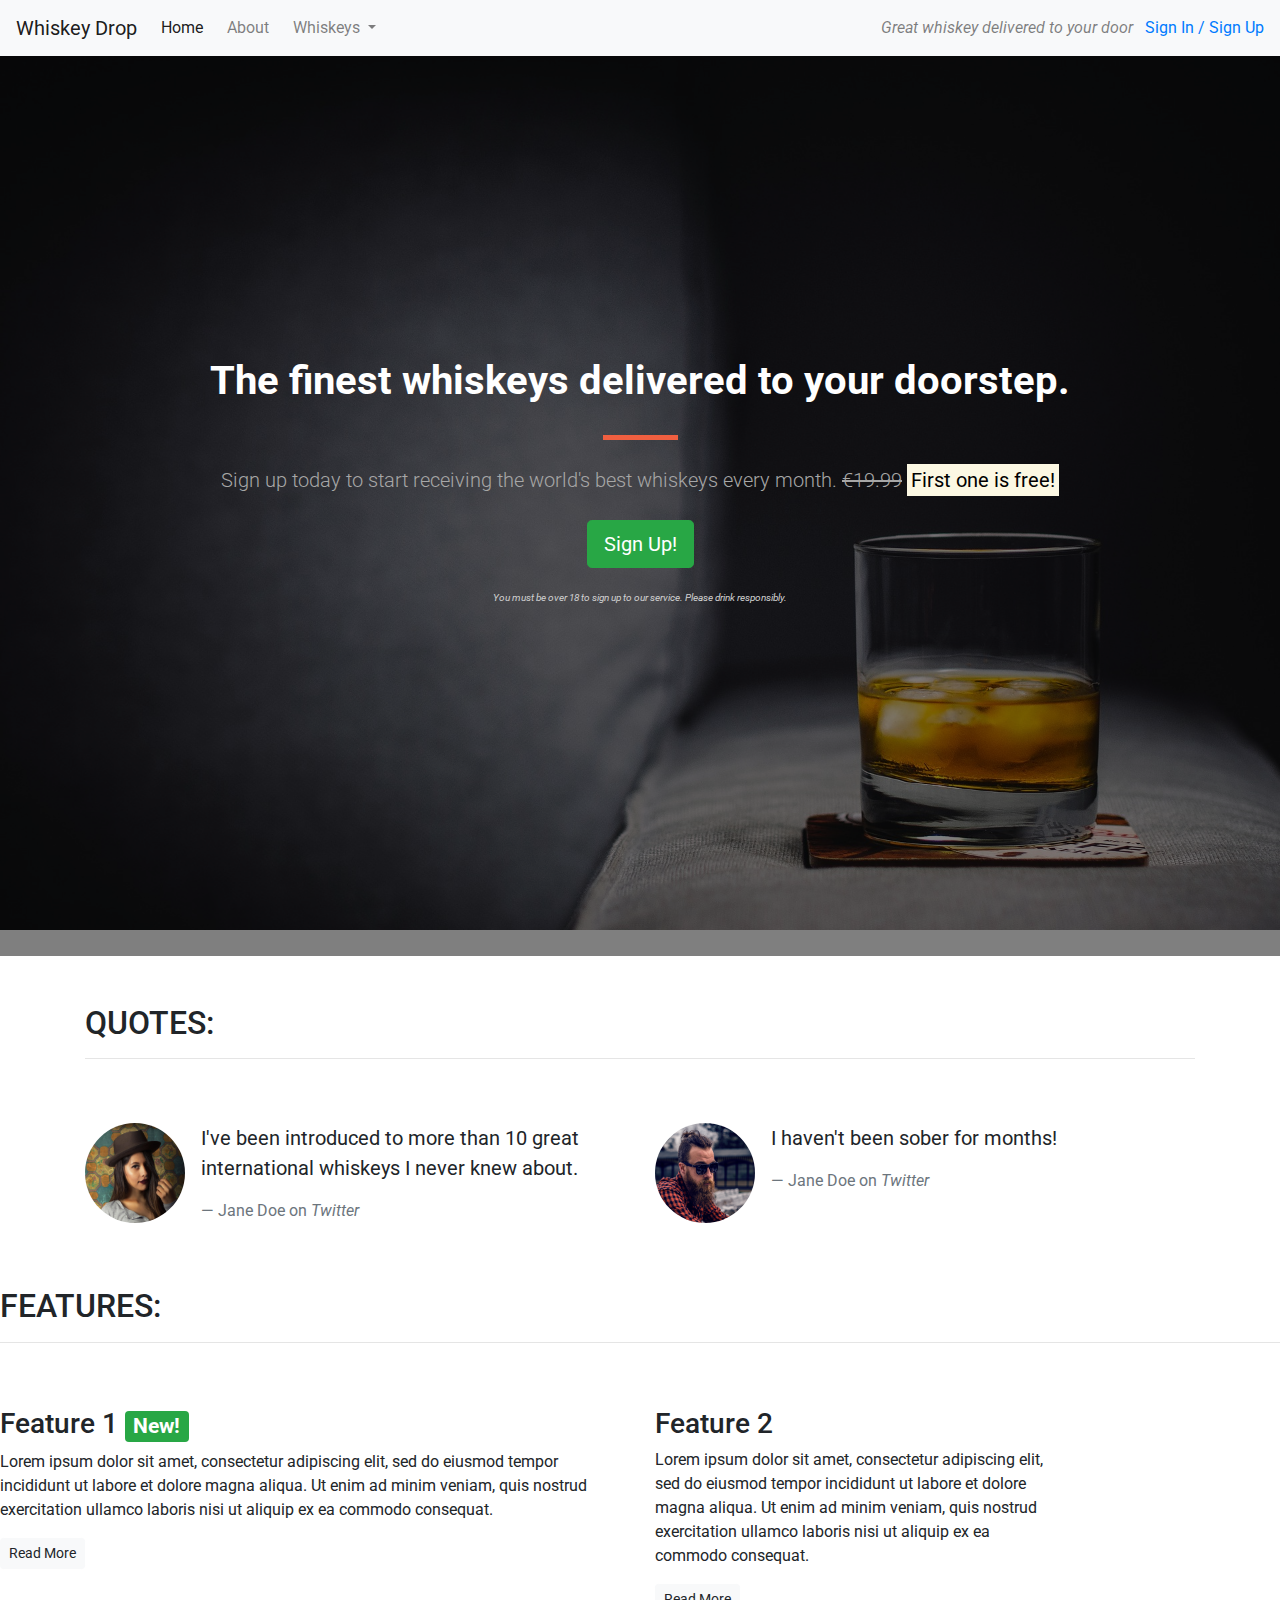
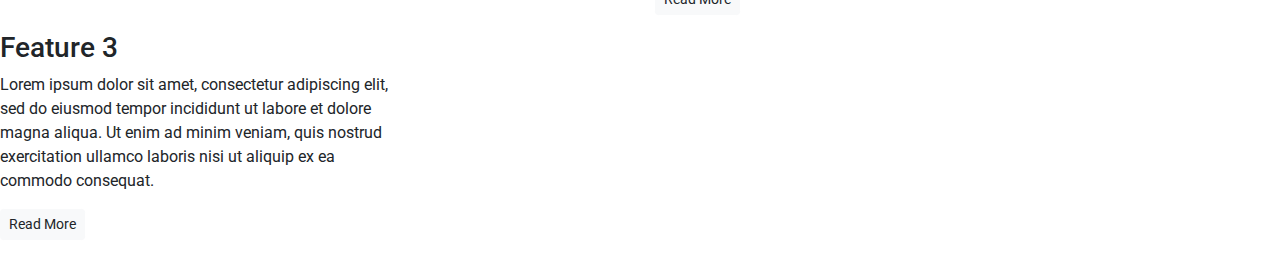
<file: bootstrap&yourstyle/index.html>
<!DOCTYPE html>
<html lang="en-us">

<head>
    <meta charset="utf-8">
    <meta name="viewport" content="width=device-width, initial-scale=1.0">
    <title>Whiskey Drop | Taste a new whiskey every month</title>
    <link rel="stylesheet" href="https://maxcdn.bootstrapcdn.com/bootstrap/4.1.3/css/bootstrap.min.css">
    <link rel="stylesheet" href="https://use.fontawesome.com/releases/v5.6.1/css/all.css" integrity="sha384-gfdkjb5BdAXd+lj+gudLWI+BXq4IuLW5IT+brZEZsLFm++aCMlF1V92rMkPaX4PP" crossorigin="anonymous">
    <link href="https://fonts.googleapis.com/css?family=Roboto:400,700" rel="stylesheet">
    <link rel="stylesheet" href="style.css" type="text/css" />
</head>

<body>
    <!--Nav-->
    <nav class="navbar navbar-light navbar-expand-sm bg-light">
        <a href="/" class="navbar-brand">
                    Whiskey Drop</a>

        <button class="navbar-toggler ml-auto" type="button" data-toggle="collapse" data-target="#navbarNavDropdown" aria-controls="navbarNavDropdown" aria-expanded="false" aria-label="Toggle navigation">
        <span class="navbar-toggler-icon"></span></button>

        <div class="collapse navbar-collapse" id="navbarNavDropdown">
            <ul class="navbar-nav mr-auto">
                <li class="active nav-item mr-2"><a class="nav-link" href="/">Home</a></li>
                <li class="nav-item mr-2"><a class="nav-link" href="">About</a></li>
                <li class="nav-item dropdown">
                    <a class="nav-link dropdown-toggle" href="#" id="navbarDropdownMenuLink" role="button" data-toggle="dropdown" aria-haspopup="true" aria-expanded="false">
          Whiskeys
        </a>
                    <div class="dropdown-menu" aria-labelledby="navbarDropdownMenuLink">
                        <a class="dropdown-item" href="#">Irish</a>
                        <a class="dropdown-item" href="#">Scotch</a>
                        <a class="dropdown-item" href="#">Japanese</a>
                        <a class="dropdown-item" href="#">American</a>
                    </div>
                </li>

                <li class="nav-item mr-2 d-block d-sm-none"><a class="nav-link" href="">Sign In / Sign Up</a></li>
            </ul>
        </div>
        <div class="d-none d-md-block">
            <p class="navbar-text my-auto mr-2"><i>Great whiskey delivered to your door</i></p>
            <a href="/login">Sign In / Sign Up</a>
        </div>
        <!--</div>-->
    </nav>
    <!--<div class="container alert-container">-->
    <!--    <div class="row d-none d-sm-block">-->
    <!--        <div class="col-12">-->
    <!--            <div class="alert alert-warning">-->
    <!--                <strong>Sale Now On!</strong> We've got a sale on. Get a 12 month subscription for the price of 6! <a href="">See here for more details</a>-->
    <!--            </div>-->
    <!--        </div>-->
    <!--    </div>-->
    <!--</div>-->
    <div class="container-fluid callout-container">
        <!-- Callout -->
        <div class="opaque-overlay">&nbsp;</div>
        <div class="row">
            <div class="col-12">
                <section class="callout jumbotron text-center">
                    <h1 class="jumbotron-header">The finest whiskeys delivered to your doorstep.</h1>
                    <hr class="block-divider block-divider--orange">
                    <p class="lead">Sign up today to start receiving the world's best whiskeys every month.
                        <s class="d-none d-sm-inline">€19.99</s>
                        <span class="d-inline d-sm-none"><br></span>
                        <strong><mark>First one is free!</mark></strong></p>
                    <p><button class="btn btn-lg btn-success" data-toggle="modal" data-target="#signUpModal">Sign Up!</button></p>
                    <p class="text-muted"><small>You must be over 18 to sign up to our service. Please drink responsibly.</small></p>
                </section>
            </div>
        </div>
    </div>
    <!-- /.callout -->

    <!-- Quotes -->
    <div class="container quotes-container">
        <section class="quotes">
            <div class="row">
                <div class="col-12 my-5">
                    <h2 class="text-uppercase">Quotes:</h2>
                    <hr />
                </div>
            </div>
            <div class="row">
                <div class="col-12 col-md-6">
                    <div class="media">
                        <div class="d-none d-sm-block">
                            <img src="girl-image.png" class="rounded-circle mr-3" height=100 width=100>
                        </div>
                        <div class="media-body">
                            <blockquote class="blockquote">
                                <p>I've been introduced to more than 10 great international whiskeys I never knew about.</p>
                                <footer class="blockquote-footer">Jane Doe on <cite title="Twitter">Twitter</cite></footer>
                            </blockquote>
                        </div>
                    </div>
                </div>
                <div class="col-12 col-md-6">
                    <div class="media">
                        <div class="d-none d-sm-block">
                            <img src="guy-image.png" class="rounded-circle mr-3" height=100 width=100>
                        </div>
                        <div class="media-body">
                            <blockquote class="blockquote">
                                <p>I haven't been sober for months!</p>
                                <footer class="blockquote-footer">Jane Doe on <cite title="Twitter">Twitter</cite></footer>
                            </blockquote>
                        </div>
                    </div>
                </div>
            </div>
        </section>
    </div>
    <!-- /.quotes -->

    <!-- Features -->
    <div class="features-container">
        <section class="features">
            <div class="row">
                <div class="col-12 my-5">
                    <h2 class="text-uppercase">Features:</h2>
                    <hr />
                </div>
            </div>
            <div class="row">
                <div class="col-12 col-md-6 colw-4">
                    <div class="feature">
                        <h3><i class="fas fa-gift d-none d-sm-inline"></i> Feature 1 <span class="badge badge-success">New!</span></h3>
                        <p>Lorem ipsum dolor sit amet, consectetur adipiscing elit, sed do eiusmod tempor incididunt ut labore et dolore magna aliqua. Ut enim ad minim veniam, quis nostrud exercitation ullamco laboris nisi ut aliquip ex ea commodo consequat.</p>
                        <p><a class="btn btn-sm btn-light" href="">Read More</a></p>
                    </div>
                </div>
                <div class="col-12 col-md-6 col-lg-4">
                    <div class="feature">
                        <h3><i class="fas fa-credit-card d-none d-sm-inline"></i> Feature 2</h3>
                        <p>Lorem ipsum dolor sit amet, consectetur adipiscing elit, sed do eiusmod tempor incididunt ut labore et dolore magna aliqua. Ut enim ad minim veniam, quis nostrud exercitation ullamco laboris nisi ut aliquip ex ea commodo consequat.</p>
                        <p><a class="btn btn-sm btn-light" href="">Read More</a></p>
                    </div>
                </div>
                <div class="col-12 d-md-none d-lg-block col-lg-4">
                    <div class="feature">
                        <h3><i class="fas fa-times-circle d-none d-sm-inline"></i> Feature 3</h3>
                        <p>Lorem ipsum dolor sit amet, consectetur adipiscing elit, sed do eiusmod tempor incididunt ut labore et dolore magna aliqua. Ut enim ad minim veniam, quis nostrud exercitation ullamco laboris nisi ut aliquip ex ea commodo consequat.</p>
                        <p><a class="btn btn-sm btn-light" href="">Read More</a></p>
                    </div>
                </div>
            </div>
        </section>
    </div>
    <!-- /.features -->

    <div class="modal" tabindex="-1" role="dialog" id="signUpModal">
        <div class="modal-dialog" role="document">
            <div class="modal-content">
                <div class="modal-header">
                    <h5 class="modal-title">Sign Up To Whiskey Drop!</h5>
                    <button type="button" class="close" data-dismiss="modal" aria-label="Close">
          <span aria-hidden="true">&times;</span>
        </button>
                </div>
                <div class="modal-body">
                    <form>
                        <div class="form-group">
                            <label for="exampleInputEmail1">Email address</label>
                            <input type="email" class="form-control" id="exampleInputEmail1" aria-describedby="emailHelp" placeholder="Enter email">
                            <small id="emailHelp" class="form-text text-muted">We'll never share your email with anyone else.</small>
                        </div>
                        <div class="form-group">
                            <label for="password">Password</label>
                            <input type="password" class="form-control" id="password" placeholder="Password">
                        </div>
                        <div class="form-group">
                            <label for="repeatPassword">Repeat Password</label>
                            <input type="password" class="form-control" id="repeatPassword" placeholder="Repeat Password">
                        </div>
                        <button type="submit" class="btn btn-success">Submit</button>
                    </form>
                </div>
            </div>
        </div>
    </div>

    <script src="https://code.jquery.com/jquery-3.3.1.slim.min.js" integrity="sha384-q8i/X+965DzO0rT7abK41JStQIAqVgRVzpbzo5smXKp4YfRvH+8abtTE1Pi6jizo" crossorigin="anonymous"></script>
    <script src="https://cdnjs.cloudflare.com/ajax/libs/popper.js/1.14.3/umd/popper.min.js" integrity="sha384-ZMP7rVo3mIykV+2+9J3UJ46jBk0WLaUAdn689aCwoqbBJiSnjAK/l8WvCWPIPm49" crossorigin="anonymous"></script>
    <script src="https://stackpath.bootstrapcdn.com/bootstrap/4.1.3/js/bootstrap.min.js" integrity="sha384-ChfqqxuZUCnJSK3+MXmPNIyE6ZbWh2IMqE241rYiqJxyMiZ6OW/JmZQ5stwEULTy" crossorigin="anonymous"></script>
</body>

</html>
</file>
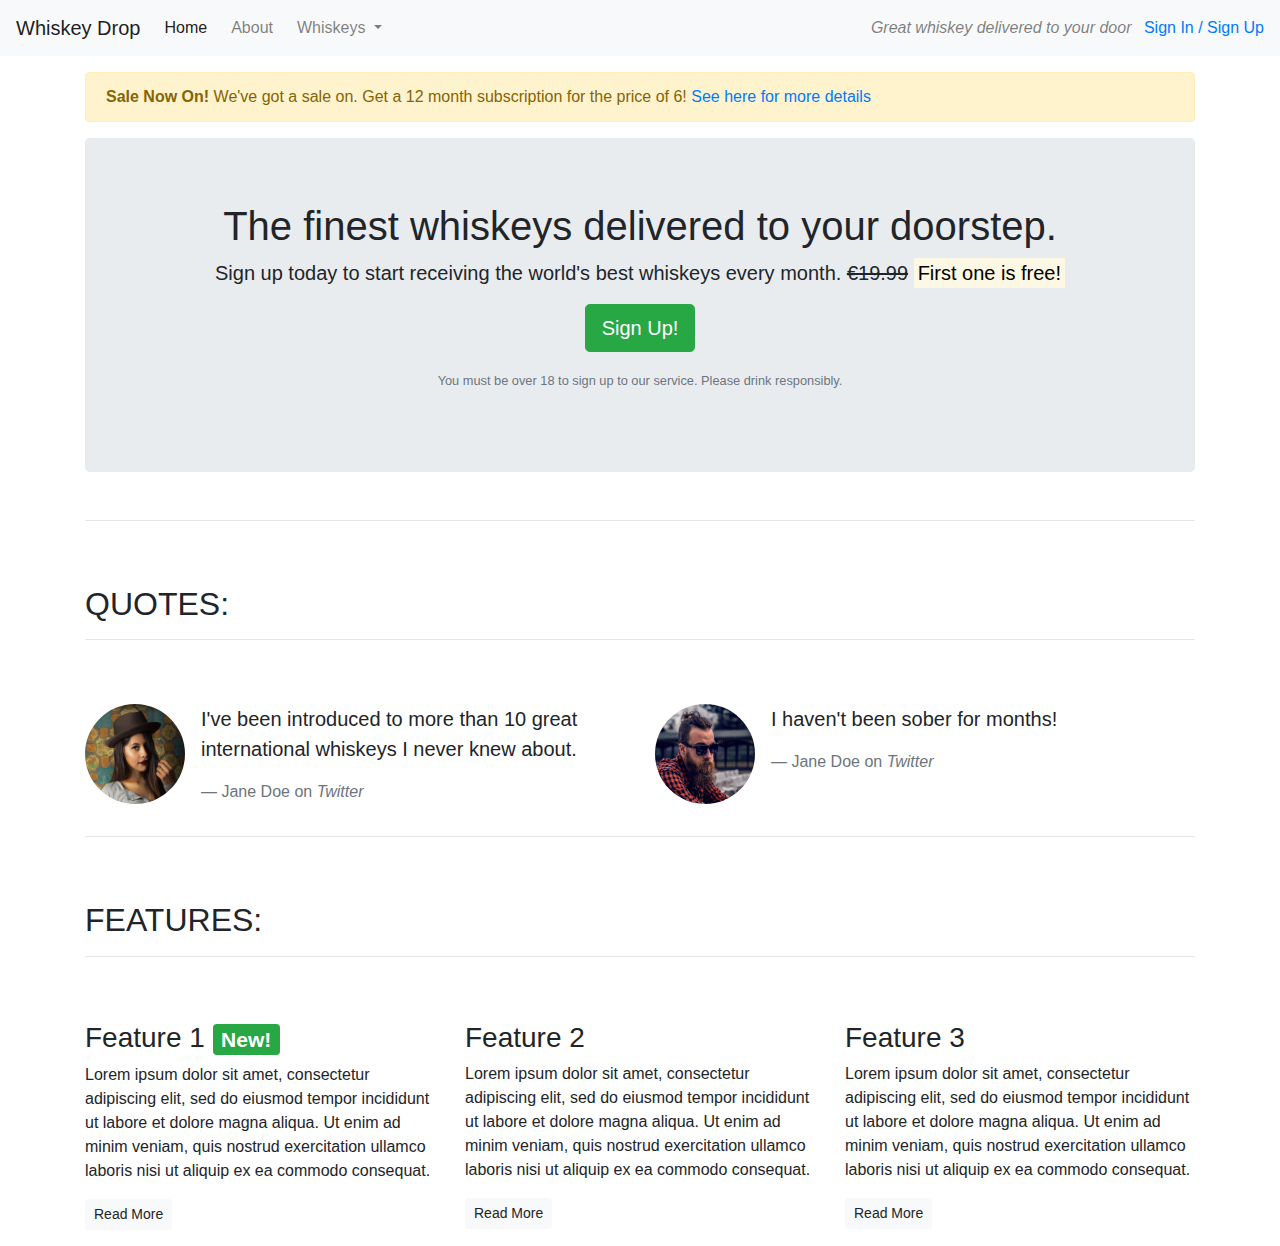
<file: components/index.html>
<!DOCTYPE html>
<html lang="en-us">

<head>
    <meta charset="utf-8">
    <meta name="viewport" content="width=device-width, initial-scale=1.0">
    <title>Whiskey Drop | Taste a new whiskey every month</title>
    <link rel="stylesheet" href="https://maxcdn.bootstrapcdn.com/bootstrap/4.1.3/css/bootstrap.min.css">
    <link rel="stylesheet" href="https://use.fontawesome.com/releases/v5.6.1/css/all.css" integrity="sha384-gfdkjb5BdAXd+lj+gudLWI+BXq4IuLW5IT+brZEZsLFm++aCMlF1V92rMkPaX4PP" crossorigin="anonymous">
</head>

<body>
    <!--Nav-->
    <nav class="navbar navbar-light navbar-expand-sm bg-light">
        <a href="/" class="navbar-brand">
                    Whiskey Drop</a>

        <button class="navbar-toggler ml-auto" type="button" data-toggle="collapse" data-target="#navbarNavDropdown" aria-controls="navbarNavDropdown" aria-expanded="false" aria-label="Toggle navigation">
        <span class="navbar-toggler-icon"></span></button>

        <div class="collapse navbar-collapse" id="navbarNavDropdown">
            <ul class="navbar-nav mr-auto">
                <li class="active nav-item mr-2"><a class="nav-link" href="/">Home</a></li>
                <li class="nav-item mr-2"><a class="nav-link" href="">About</a></li>
                <li class="nav-item dropdown">
                    <a class="nav-link dropdown-toggle" href="#" id="navbarDropdownMenuLink" role="button" data-toggle="dropdown" aria-haspopup="true" aria-expanded="false">
          Whiskeys
        </a>
                    <div class="dropdown-menu" aria-labelledby="navbarDropdownMenuLink">
                        <a class="dropdown-item" href="#">Irish</a>
                        <a class="dropdown-item" href="#">Scotch</a>
                        <a class="dropdown-item" href="#">Japanese</a>
                        <a class="dropdown-item" href="#">American</a>
                    </div>
                </li>

                <li class="nav-item mr-2 d-block d-sm-none"><a class="nav-link" href="">Sign In / Sign Up</a></li>
            </ul>
        </div>
        <div class="d-none d-md-block">
            <p class="navbar-text my-auto mr-2"><i>Great whiskey delivered to your door</i></p>
            <a href="/login">Sign In / Sign Up</a>
        </div>
        <!--</div>-->
    </nav>
    <article class="container mt-3">
        <div class="row d-none d-sm-block">
            <div class="col-12">
                <div class="alert alert-warning">
                    <strong>Sale Now On!</strong> We've got a sale on. Get a 12 month subscription for the price of 6! <a href="">See here for more details</a>
                </div>
            </div>
        </div>
        <!-- Callout -->
        <div class="row">
            <div class="col-12">
                <section class="callout jumbotron text-center">
                    <h1>The finest whiskeys delivered to your doorstep.</h1>
                    <p class="lead">Sign up today to start receiving the world's best whiskeys every month.
                        <s class="d-none d-sm-inline">€19.99</s>
                        <span class="d-inline d-sm-none"><br></span>
                        <strong><mark>First one is free!</mark></strong></p>
                    <p><button class="btn btn-lg btn-success" data-toggle="modal" data-target="#signUpModal">Sign Up!</button></p>
                    <p class="text-muted"><small>You must be over 18 to sign up to our service. Please drink responsibly.</small></p>
                </section>
            </div>
        </div>
        <!-- /.callout -->
        <hr>
        <!-- Quotes -->
        <section class="quotes">
            <div class="row">
                <div class="col-12 my-5">
                    <h2 class="text-uppercase">Quotes:</h2>
                    <hr />
                </div>
            </div>
            <div class="row">
                <div class="col-12 col-md-6">
                    <div class="media">
                        <div class="d-none d-sm-block">
                            <img src="girl-image.png" class="rounded-circle mr-3" height=100 width=100>
                        </div>
                        <div class="media-body">
                            <blockquote class="blockquote">
                                <p>I've been introduced to more than 10 great international whiskeys I never knew about.</p>
                                <footer class="blockquote-footer">Jane Doe on <cite title="Twitter">Twitter</cite></footer>
                            </blockquote>
                        </div>
                    </div>
                </div>
                <div class="col-12 col-md-6">
                    <div class="media">
                        <div class="d-none d-sm-block">
                            <img src="guy-image.png" class="rounded-circle mr-3" height=100 width=100>
                        </div>
                        <div class="media-body">
                            <blockquote class="blockquote">
                                <p>I haven't been sober for months!</p>
                                <footer class="blockquote-footer">Jane Doe on <cite title="Twitter">Twitter</cite></footer>
                            </blockquote>
                        </div>
                    </div>
                </div>
            </div>
        </section>
        <!-- /.quotes -->
        <hr>
        <!-- Features -->
        <section class="features">
            <div class="row">
                <div class="col-12 my-5">
                    <h2 class="text-uppercase">Features:</h2>
                    <hr />
                </div>
            </div>
            <div class="row">
                <div class="col-12 col-md-6 col-lg-4">
                    <div class="feature">
                        <h3><i class="fas fa-gift d-none d-sm-inline"></i> Feature 1 <span class="badge badge-success">New!</span></h3>
                        <p>Lorem ipsum dolor sit amet, consectetur adipiscing elit, sed do eiusmod tempor incididunt ut labore et dolore magna aliqua. Ut enim ad minim veniam, quis nostrud exercitation ullamco laboris nisi ut aliquip ex ea commodo consequat.</p>
                        <p><a class="btn btn-sm btn-light" href="">Read More</a></p>
                    </div>
                </div>
                <div class="col-12 col-md-6 col-lg-4">
                    <div class="feature">
                        <h3><i class="fas fa-credit-card d-none d-sm-inline"></i> Feature 2</h3>
                        <p>Lorem ipsum dolor sit amet, consectetur adipiscing elit, sed do eiusmod tempor incididunt ut labore et dolore magna aliqua. Ut enim ad minim veniam, quis nostrud exercitation ullamco laboris nisi ut aliquip ex ea commodo consequat.</p>
                        <p><a class="btn btn-sm btn-light" href="">Read More</a></p>
                    </div>
                </div>
                <div class="col-12 d-md-none d-lg-block col-lg-4">
                    <div class="feature">
                        <h3><i class="fas fa-times-circle d-none d-sm-inline"></i> Feature 3</h3>
                        <p>Lorem ipsum dolor sit amet, consectetur adipiscing elit, sed do eiusmod tempor incididunt ut labore et dolore magna aliqua. Ut enim ad minim veniam, quis nostrud exercitation ullamco laboris nisi ut aliquip ex ea commodo consequat.</p>
                        <p><a class="btn btn-sm btn-light" href="">Read More</a></p>
                    </div>
                </div>
            </div>
        </section>
        <!-- /.features -->
    </article>
    
    <div class="modal" tabindex="-1" role="dialog" id="signUpModal">
        <div class="modal-dialog" role="document">
            <div class="modal-content">
                <div class="modal-header">
                    <h5 class="modal-title">Sign Up To Whiskey Drop!</h5>
                    <button type="button" class="close" data-dismiss="modal" aria-label="Close">
          <span aria-hidden="true">&times;</span>
        </button>
                </div>
                <div class="modal-body">
                    <form>
                        <div class="form-group">
                            <label for="exampleInputEmail1">Email address</label>
                            <input type="email" class="form-control" id="exampleInputEmail1" aria-describedby="emailHelp" placeholder="Enter email">
                            <small id="emailHelp" class="form-text text-muted">We'll never share your email with anyone else.</small>
                        </div>
                        <div class="form-group">
                            <label for="password">Password</label>
                            <input type="password" class="form-control" id="password" placeholder="Password">
                        </div>
                        <div class="form-group">
                            <label for="repeatPassword">Repeat Password</label>
                            <input type="password" class="form-control" id="repeatPassword" placeholder="Repeat Password">
                        </div>
                        <button type="submit" class="btn btn-success">Submit</button>
                    </form>
                </div>
            </div>
        </div>
    </div>

    <script src="https://code.jquery.com/jquery-3.3.1.slim.min.js" integrity="sha384-q8i/X+965DzO0rT7abK41JStQIAqVgRVzpbzo5smXKp4YfRvH+8abtTE1Pi6jizo" crossorigin="anonymous"></script>
    <script src="https://cdnjs.cloudflare.com/ajax/libs/popper.js/1.14.3/umd/popper.min.js" integrity="sha384-ZMP7rVo3mIykV+2+9J3UJ46jBk0WLaUAdn689aCwoqbBJiSnjAK/l8WvCWPIPm49" crossorigin="anonymous"></script>
    <script src="https://stackpath.bootstrapcdn.com/bootstrap/4.1.3/js/bootstrap.min.js" integrity="sha384-ChfqqxuZUCnJSK3+MXmPNIyE6ZbWh2IMqE241rYiqJxyMiZ6OW/JmZQ5stwEULTy" crossorigin="anonymous"></script>
</body>

</html>
</file>
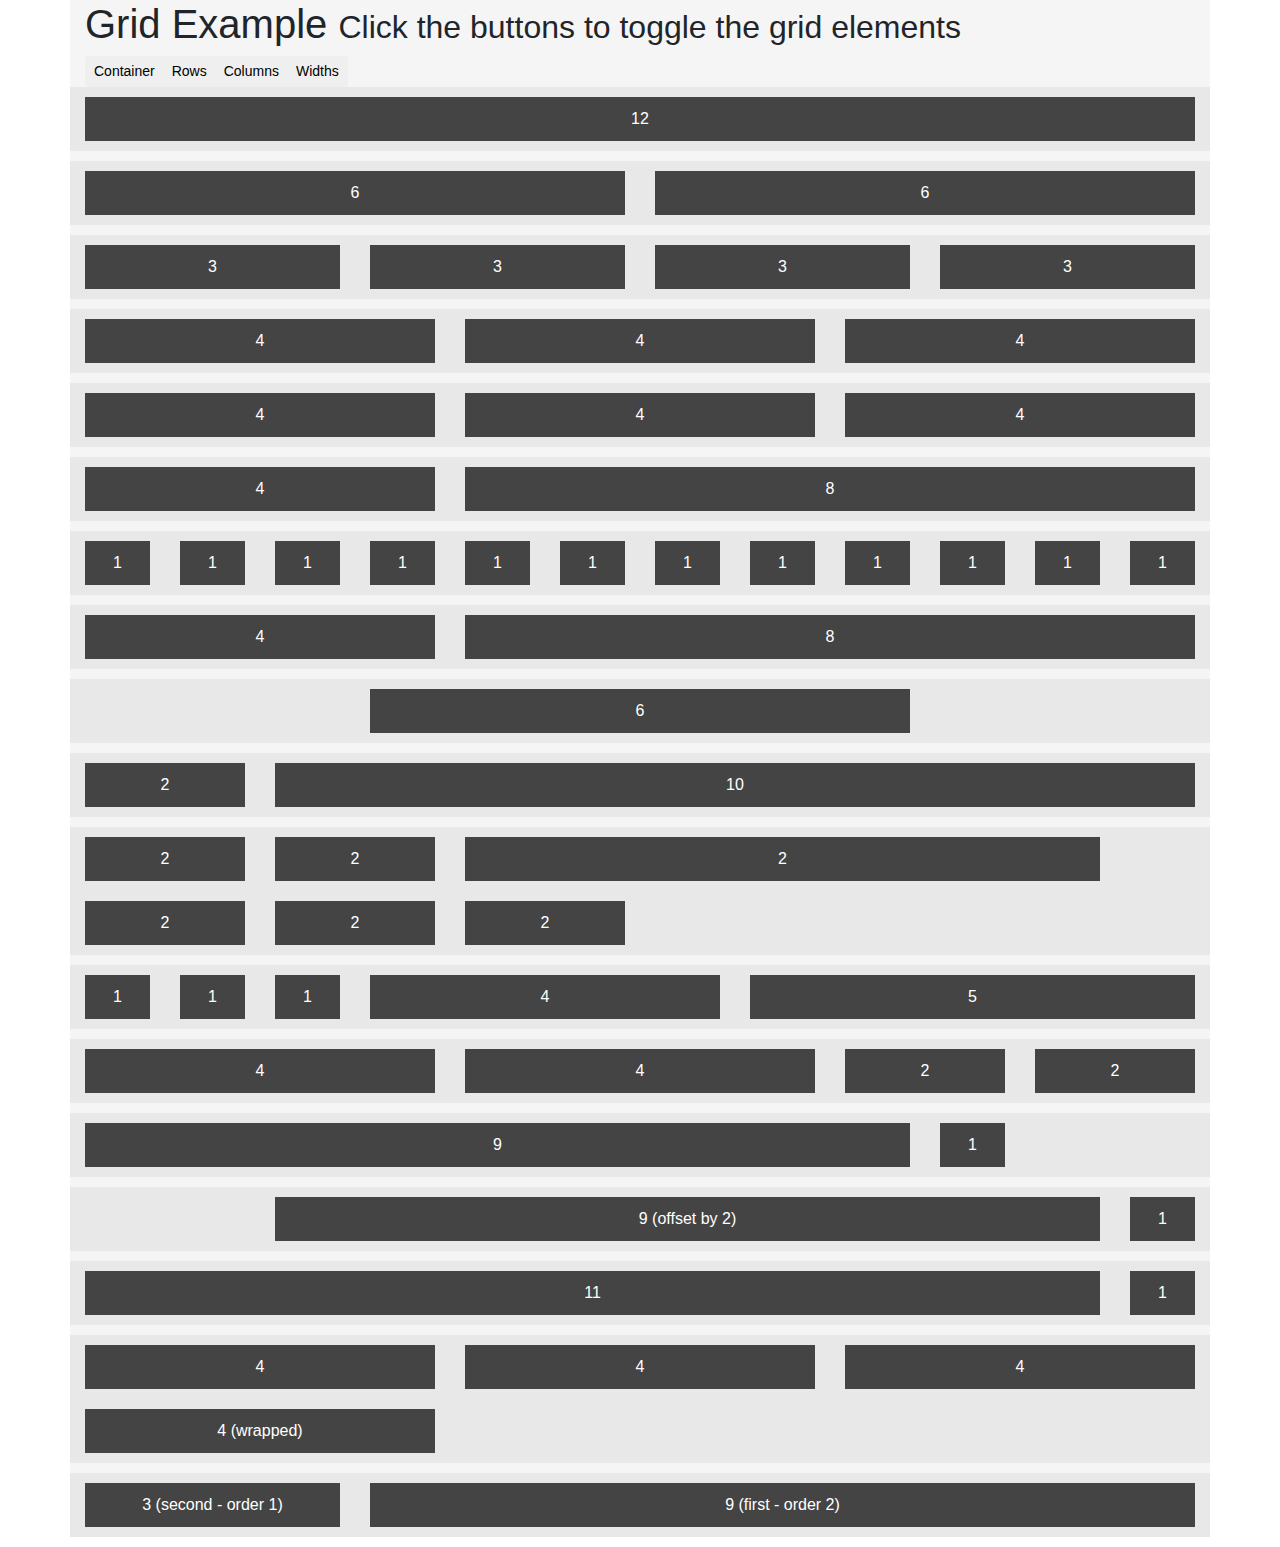
<file: gridsystem/index.html>
<!DOCTYPE html>
<html lang="en-us">

<head>
    <meta charset="utf-8">
    <meta name="viewport" content="width=device-width, initial-scale=1.0">
    <title>Grid system example</title>
    <link rel="stylesheet" href="https://maxcdn.bootstrapcdn.com/bootstrap/4.1.3/css/bootstrap.min.css">
    <style>
        body {
            padding: 0 20px;
        }
        
        .container {
            background-color: #f5f5f5;
        }
        .header {
            padding-left: 0;
            padding-right: 0;
        }
        .grid .row {
            background-color: #e8e8e8;
            margin-bottom: 10px;
            min-height: 60px;
        }
        .grid .grid-element {
            padding: 10px;
            background-color: #444;
            color: white;
            text-align: center;
            min-height: 40px;
            margin-top: 10px;
            margin-bottom: 10px;
        }
        .grid .controls {
            position: fixed;
            bottom: 10px;
            left: 10px;
        }
    </style>
</head>

<body>
    <header class="header">
        <div class="container">
            <div class="row">
                <div class="col-12">
                    <div class="page-header">
                        <h1>Grid Example <small>Click the buttons to toggle the grid elements</small></h1>
                        <div class='controls'>
                            <div class="btn-group" role="group" aria-label="...">
                                <button type="button" class="btn btn-sm btn-default active" id="toggleContainer">Container</button>
                                <button type="button" class="btn btn-sm btn-default active" id="toggleRows">Rows</button>
                                <button type="button" class="btn btn-sm btn-default active" id="toggleColumns">Columns</button>
                                <button type="button" class="btn btn-sm btn-default active" id="toggleNumbers">Widths</button>
                            </div>
                        </div>
                    </div>
                </div>
            </div>
        </div>
    </header>
    <main class="grid">
        <div class="container">
            <div class="row">
                <div class="col-12">
                    <div class="grid-element"><span>12</span></div>
                </div>
            </div>
            <div class="row">
                <div class="col-6">
                    <div class="grid-element"><span>6</span></div>
                </div>
                <div class="col-6">
                    <div class="grid-element"><span>6</span></div>
                </div>
            </div>
            <div class="row">
                <div class="col-3">
                    <div class="grid-element"><span>3</span></div>
                </div>
                <div class="col-3">
                    <div class="grid-element"><span>3</span></div>
                </div>
                <div class="col-3">
                    <div class="grid-element"><span>3</span></div>
                </div>
                <div class="col-3">
                    <div class="grid-element"><span>3</span></div>
                </div>
            </div>
            <div class="row">
                <div class="col-4">
                    <div class="grid-element"><span>4</span></div>
                </div>
                <div class="col-4">
                    <div class="grid-element"><span>4</span></div>
                </div>
                <div class="col-4">
                    <div class="grid-element"><span>4</span></div>
                </div>
            </div>
            
            <div class="row">
                <div class="col-4">
                    <div class="grid-element"><span>4</span></div>
                </div>
                <div class="col-4">
                    <div class="grid-element"><span>4</span></div>
                </div>
                <div class="col-4">
                    <div class="grid-element"><span>4</span></div>
                </div>
            </div>
            <div class="row">
                <div class="col-4">
                    <div class="grid-element"><span>4</span></div>
                </div>
                <div class="col-8">
                    <div class="grid-element"><span>8</span></div>
                </div>
            </div>
            <div class="row">
                <div class="col-1">
                    <div class="grid-element"><span>1</span></div>
                </div>
                <div class="col-1">
                    <div class="grid-element"><span>1</span></div>
                </div>
                <div class="col-1">
                    <div class="grid-element"><span>1</span></div>
                </div>
                <div class="col-1">
                    <div class="grid-element"><span>1</span></div>
                </div>
                <div class="col-1">
                    <div class="grid-element"><span>1</span></div>
                </div>
                <div class="col-1">
                    <div class="grid-element"><span>1</span></div>
                </div>
                <div class="col-1">
                    <div class="grid-element"><span>1</span></div>
                </div>
                <div class="col-1">
                    <div class="grid-element"><span>1</span></div>
                </div>
                <div class="col-1">
                    <div class="grid-element"><span>1</span></div>
                </div>
                <div class="col-1">
                    <div class="grid-element"><span>1</span></div>
                </div>
                <div class="col-1">
                    <div class="grid-element"><span>1</span></div>
                </div>
                <div class="col-1">
                    <div class="grid-element"><span>1</span></div>
                </div>
            </div>
            <div class="row">
                <div class="col-4">
                    <div class="grid-element"><span>4</span></div>
                </div>
                <div class="col-8">
                    <div class="grid-element"><span>8</span></div>
                </div>
            </div>
            <div class="row">
                <div class="col-6 offset-3">
                    <div class="grid-element"><span>6</span></div>
                </div>
            </div>
            <div class="row">
                <div class="col-2">
                    <div class="grid-element"><span>2</span></div>
                </div>
                <div class="col-10">
                    <div class="grid-element"><span>10</span></div>
                </div>
            </div>
            <div class="row">
                <div class="col-2">
                    <div class="grid-element"><span>2</span></div>
                </div>
                <div class="col-2">
                    <div class="grid-element"><span>2</span></div>
                </div>
                <div class="col-7">
                    <div class="grid-element"><span>2</span></div>
                </div>
                <div class="col-2">
                    <div class="grid-element"><span>2</span></div>
                </div>
                <div class="col-2">
                    <div class="grid-element"><span>2</span></div>
                </div>
                <div class="col-2">
                    <div class="grid-element"><span>2</span></div>
                </div>
            </div>
            <div class="row">
                <div class="col-1">
                    <div class="grid-element"><span>1</span></div>
                </div>
                <div class="col-1">
                    <div class="grid-element"><span>1</span></div>
                </div>
                <div class="col-1">
                    <div class="grid-element"><span>1</span></div>
                </div>
                <div class="col-4">
                    <div class="grid-element"><span>4</span></div>
                </div>
                <div class="col-5">
                    <div class="grid-element"><span>5</span></div>
                </div>
            </div>
            <div class="row">
                <div class="col-4">
                    <div class="grid-element"><span>4</span></div>
                </div>
                <div class="col-4">
                    <div class="grid-element"><span>4</span></div>
                </div>
                <div class="col-2">
                    <div class="grid-element"><span>2</span></div>
                </div>
                <div class="col-2">
                    <div class="grid-element"><span>2</span></div>
                </div>
            </div>
            <div class="row">
                <div class="col-9">
                    <div class="grid-element"><span>9</span></div>
                </div>
                <div class="col-1">
                    <div class="grid-element"><span>1</span></div>
                </div>
            </div>
            <div class="row">
                <div class="col-9 offset-2">
                    <div class="grid-element"><span>9 (offset by 2)</span></div>
                </div>
                <div class="col-1">
                    <div class="grid-element"><span>1</span></div>
                </div>
            </div>
            <div class="row">
                <div class="col-11">
                    <div class="grid-element"><span>11</span></div>
                </div>
                <div class="col-1">
                    <div class="grid-element"><span>1</span></div>
                </div>
            </div>
            <div class="row">
                <div class="col-4">
                    <div class="grid-element"><span>4</span></div>
                </div>
                <div class="col-4">
                    <div class="grid-element"><span>4</span></div>
                </div>
                <div class="col-4">
                    <div class="grid-element"><span>4</span></div>
                </div>
                <div class="col-4">
                    <div class="grid-element"><span>4 (wrapped)</span></div>
                </div>
            </div>
            <div class="row">
                <div class="col-9 order-2">
                    <div class="grid-element"><span>9 (first - order 2)</span></div>
                </div>
                <div class="col-3 order-1">
                    <div class="grid-element"><span>3 (second - order 1)</span></div>
                </div>
            </div>
        </div>
    </main>
    <script src="https://code.jquery.com/jquery-3.2.1.min.js"></script>
    <script>
        /* global $ */
        $(document).ready(function() {
            $('#toggleRows').click(function() {
                $('.grid .row').toggle();
                $(this).toggleClass('active');
            });
            $('#toggleColumns').click(function() {
                $('.grid .row > div').toggle();
                $(this).toggleClass('active');
            });
            $('#toggleNumbers').click(function() {
                $('.grid .grid-element span').toggle();
                $(this).toggleClass('active');
            });
            $('#toggleContainer').click(function() {
                $('.header > div, .grid > div').toggleClass('container').toggleClass('container-fluid');
                $(this).toggleClass('active');
            });
        });
    </script>
</body>

</html>
</file>
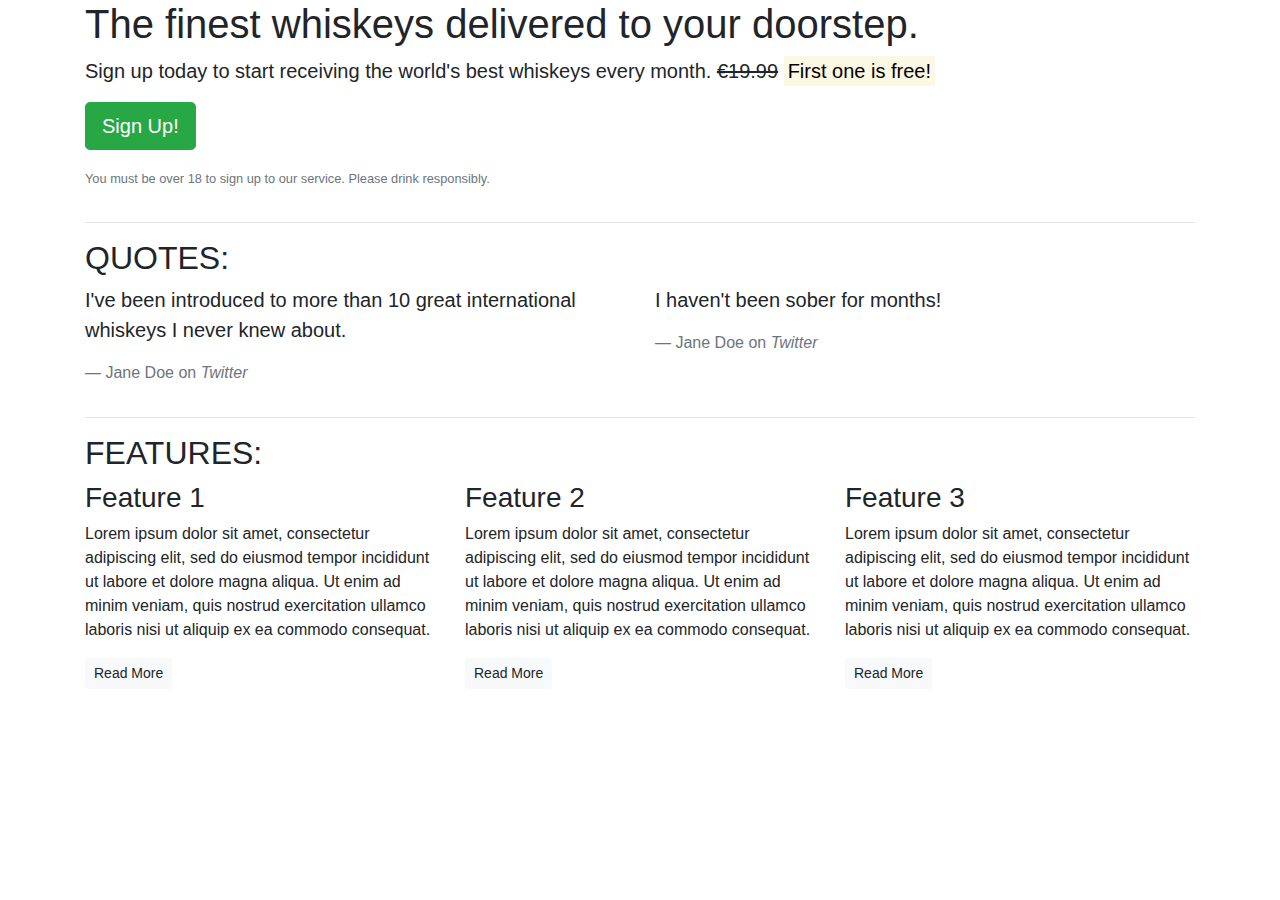
<file: responsivedesign/index.html>
<!DOCTYPE html>
<html lang="en-us">

<head>
    <meta charset="utf-8">
    <meta name="viewport" content="width=device-width, initial-scale=1.0">
    <title>Whiskey Drop | Taste a new whiskey every month</title>
    <link rel="stylesheet" href="https://maxcdn.bootstrapcdn.com/bootstrap/4.1.3/css/bootstrap.min.css">
</head>

<body>
    <article class="container">
        <!-- Callout -->
        <div class="row">
            <div class="col-12">
                <section class="callout">
                    <h1>The finest whiskeys delivered to your doorstep.</h1>
                    <p class="lead">Sign up today to start receiving the world's best whiskeys every month. <s>€19.99</s> <strong><mark>First one is free!</mark></strong></p>
                    <p><button class="btn btn-lg btn-success">Sign Up!</button></p>
                    <p class="text-muted"><small>You must be over 18 to sign up to our service. Please drink responsibly.</small></p>
                </section>
            </div>
        </div>
        <!-- /.callout -->
        <hr>

        <!-- Quotes -->
        <section class="quotes">
            <div class="row">
                <div class="col-12">
                    <h2 class="text-uppercase">Quotes:</h2>
                </div>
            </div>
            <div class="row">
                <div class="col-12 col-md-6">
                    <blockquote class="blockquote">
                        <p>I've been introduced to more than 10 great international whiskeys I never knew about.</p>
                        <footer class="blockquote-footer">Jane Doe on <cite title="Twitter">Twitter</cite></footer>
                    </blockquote>
                </div>
                <div class="col-12 col-md-6">
                    <blockquote class="blockquote">
                        <p>I haven't been sober for months!</p>
                        <footer class="blockquote-footer">Jane Doe on <cite title="Twitter">Twitter</cite></footer>
                    </blockquote>
                </div>
            </div>
        </section>
        <!-- /.quotes -->
        <hr>

        <!-- Features -->
        <section class="features">
            <div class="row">
                <div class="col-12">
                    <h2 class="text-uppercase">Features:</h2>
                </div>
            </div>
            <div class="row">
                <div class="col-12 col-md-6 col-lg-4">
                    <div class="feature">
                        <h3>Feature 1</h3>
                        <p>Lorem ipsum dolor sit amet, consectetur adipiscing elit, sed do eiusmod tempor incididunt ut labore et dolore magna aliqua. Ut enim ad minim veniam, quis nostrud exercitation ullamco laboris nisi ut aliquip ex ea commodo consequat.</p>
                        <p><a class="btn btn-sm btn-light" href="">Read More</a></p>
                    </div>
                </div>
                <div class="col-12 col-md-6 col-lg-4">
                    <div class="feature">
                        <h3>Feature 2</h3>
                        <p>Lorem ipsum dolor sit amet, consectetur adipiscing elit, sed do eiusmod tempor incididunt ut labore et dolore magna aliqua. Ut enim ad minim veniam, quis nostrud exercitation ullamco laboris nisi ut aliquip ex ea commodo consequat.</p>
                        <p><a class="btn btn-sm btn-light" href="">Read More</a></p>
                    </div>
                </div>
                <div class="col-12 d-md-none d-lg-block col-lg-4">
                    <div class="feature">
                        <h3>Feature 3</h3>
                        <p>Lorem ipsum dolor sit amet, consectetur adipiscing elit, sed do eiusmod tempor incididunt ut labore et dolore magna aliqua. Ut enim ad minim veniam, quis nostrud exercitation ullamco laboris nisi ut aliquip ex ea commodo consequat.</p>
                        <p><a class="btn btn-sm btn-light" href="">Read More</a></p>
                    </div>
                </div>
            </div>
        </section>
        <!-- /.features -->
    </article>
</body>

</html>
</file>
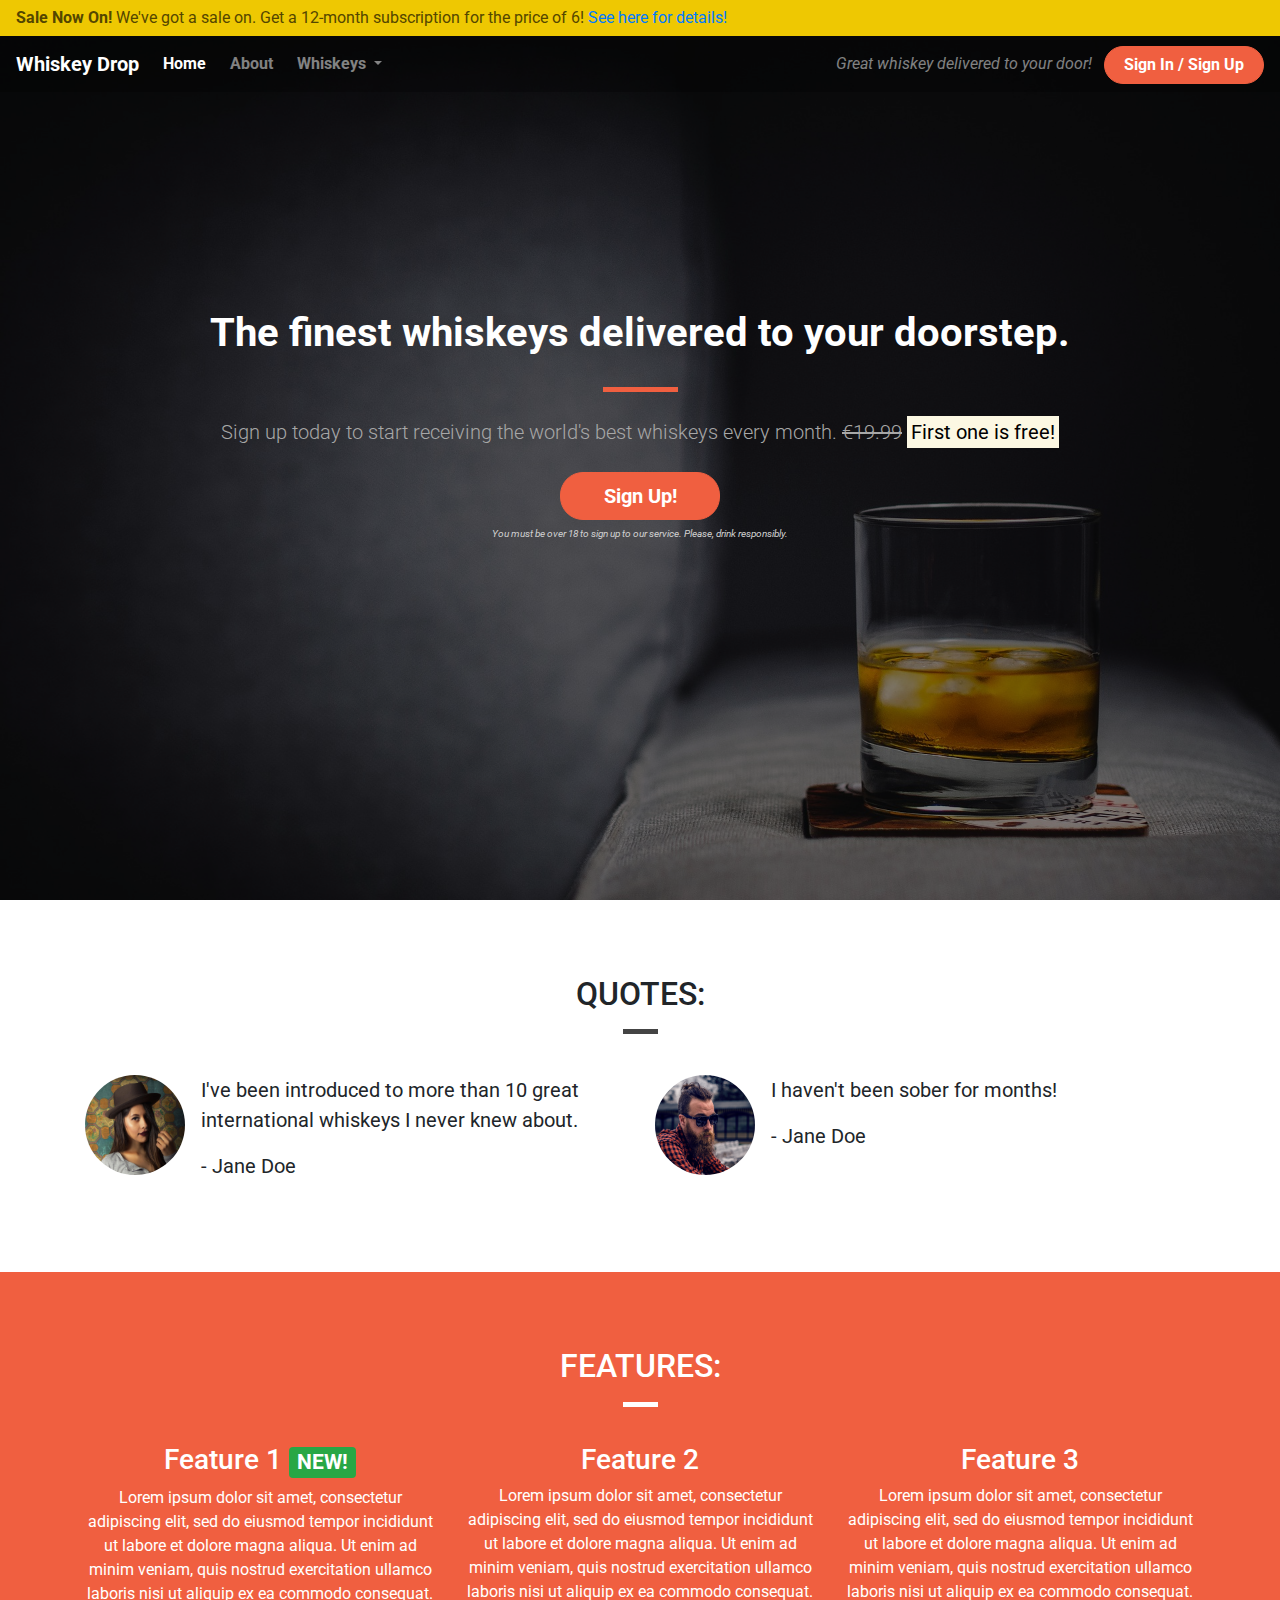
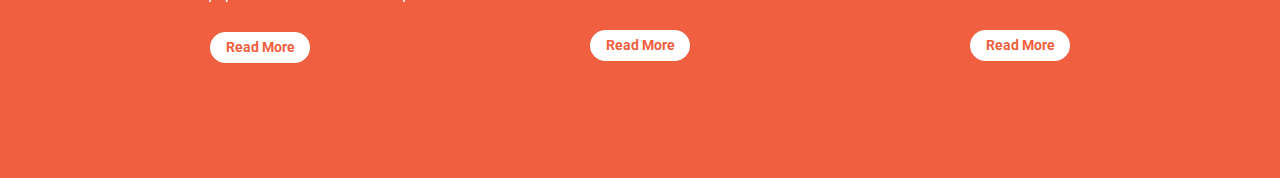
<file: stylingout/index.html>
<!DOCTYPE html>
<html lang="en-us">

<head>
    <meta charset="utf-8">
    <title>Whiskey Drop | Taste a new whiskey every month</title>
    <meta name="viewport" content="width=device-width, initial-scale=1.0">
    <link rel="stylesheet" href="https://maxcdn.bootstrapcdn.com/bootstrap/4.1.3/css/bootstrap.min.css">
    <link rel="stylesheet" href="https://use.fontawesome.com/releases/v5.6.1/css/all.css" integrity="sha384-gfdkjb5BdAXd+lj+gudLWI+BXq4IuLW5IT+brZEZsLFm++aCMlF1V92rMkPaX4PP" crossorigin="anonymous">
    <link href="https://fonts.googleapis.com/css?family=Roboto:400,700" rel="stylesheet">
    <link rel="stylesheet" href="style.css" type="text/css" />
</head>

<body>
    <div class="container-fluid navalert-container">
        <div class="container-fluid alert-container">
            <div class="row d-none d-sm-block">
                <div class="col-12">
                    <div class="site-wide-alert alert alert-warning">
                        <strong>Sale Now On!</strong> We've got a sale on. Get a 12-month subscription for the price of 6! <a href="">See here for details!</a>
                    </div>
                </div>
            </div>
        </div>
        <nav class="navbar navbar-dark navbar-expand-sm">
            <a href="/" class="navbar-brand">Whiskey Drop</a>

            <button class="navbar-toggler ml-auto" type="button" data-toggle="collapse" data-target="#navbarNavDropdown" aria-controls="navbarNavDropdown" aria-expanded="false" aria-label="Toggle navigation">
        <span class="navbar-toggler-icon"></span></button>

            <div class="collapse navbar-collapse" id="navbarNavDropdown">
                <ul class="navbar-nav mr-auto">
                    <li class="active nav-item mr-2"><a class="nav-link" href="/">Home</a></li>
                    <li class="nav-item mr-2"><a class="nav-link" href="/about">About</a></li>
                    <li class="nav-item dropdown">
                        <a class="nav-link dropdown-toggle" href="#" id="navbarDropdownMenuLink" role="button" data-toggle="dropdown" aria-haspopup="true" aria-expanded="false">
          Whiskeys
        </a>
                        <div class="dropdown-menu" aria-labelledby="navbarDropdownMenuLink">
                            <a class="dropdown-item" href="#">Irish</a>
                            <a class="dropdown-item" href="#">Scotch</a>
                            <a class="dropdown-item" href="#">Japanese</a>
                            <a class="dropdown-item" href="#">American</a>
                        </div>
                    </li>

                    <li class="nav-item mr-2 d-block d-sm-none"><a class="nav-link" href="/login">Sign In / Sign Up</a></li>
                </ul>
            </div>
            <div class="d-none d-md-block">
                <p class="navbar-text my-auto mr-2"><i>Great whiskey delivered to your door!</i></p>
                <a href="/login" class="btn btn--cta btn--red">Sign In / Sign Up</a>
            </div>
        </nav>
    </div>
    <div class="container-fluid callout-container">
        <!-- Callout -->
        <div class="opaque-overlay">&nbsp;</div>
        <div class="row">
            <div class="col-12">
                <section class="callout jumbotron text-center">
                    <h1 class="jumbotron-header">The finest whiskeys delivered to your doorstep.</h1>
                    <hr class="block-divider block-divider--orange">
                    <p class="lead">Sign up today to start receiving the world's best whiskeys every month.
                        <s class="d-none d-sm-inline">€19.99</s>
                        <span class="d-inline d-sm-none"><br></span>
                        <strong><mark>First one is free!</mark></strong></p>
                    <button class="btn btn-lg btn--cta btn--red" data-toggle="modal" data-target="#signUpModal">Sign Up!</button>
                    <p class="text-muted"><small>You must be over 18 to sign up to our service. Please, drink responsibly.</small></p>
                </section>
            </div>
        </div>
        <!-- /.callout -->
    </div>

    <!-- Quotes -->
    <div class="container-wrapper">
        <div class="container quotes-container content-container">
            <section class="quotes">
                <div class="row">
                    <div class="col-12 page-header">
                        <h2 class="text-uppercase">Quotes:</h2>
                        <hr class="block-divider block-divider--short">
                    </div>
                </div>
                <div class="row">
                    <div class="col-12 col-md-6">
                        <div class="media">
                            <div class="d-none d-sm-block">
                                <img src="girl-image.png" class="rounded-circle mr-3" height=100 width=100>
                            </div>
                            <div class="media-body">
                                <blockquote class="blockquote">
                                    <p>I've been introduced to more than 10 great international whiskeys I never knew about.</p>
                                    <p>- Jane Doe</p>
                                </blockquote>
                            </div>
                        </div>
                    </div>
                    <div class="col-12 col-md-6">
                        <div class="media">
                            <div class="d-none d-sm-block">
                                <img src="guy-image.png" class="rounded-circle mr-3" height=100 width=100>
                            </div>
                            <div class="media-body">
                                <blockquote class="blockquote">
                                    <p>I haven't been sober for months!</p>
                                    <p>- Jane Doe</p>
                                </blockquote>
                            </div>
                        </div>
                    </div>
                </div>
            </section>
            <!-- /.quotes -->
        </div>
    </div>

    <!-- Features -->
    <div class="container-wrapper container-wrapper--red">
        <div class="container features-container content-container">
            <section class="features">
                <div class="row">
                    <div class="col-12 page-header">
                        <h2 class="text-uppercase">Features:</h2>
                        <hr class="block-divider block-divider--short block-divider--white">
                    </div>
                </div>
                <div class="row">
                    <div class="col-12 col-md-6 col-lg-4">
                        <div class="feature">
                            <h3><i class="fas fa-gift d-none d-sm-block"></i> Feature 1 <span class="badge badge-success">NEW!</span></h3>
                            <p>Lorem ipsum dolor sit amet, consectetur adipiscing elit, sed do eiusmod tempor incididunt ut labore et dolore magna aliqua. Ut enim ad minim veniam, quis nostrud exercitation ullamco laboris nisi ut aliquip ex ea commodo consequat.</p>
                            <p><a class="btn btn-sm btn-light" href="">Read More</a></p>
                        </div>
                    </div>
                    <div class="col-12 col-md-6 col-lg-4">
                        <div class="feature">
                            <h3><i class="fas fa-credit-card d-none d-sm-block"></i> Feature 2</h3>
                            <p>Lorem ipsum dolor sit amet, consectetur adipiscing elit, sed do eiusmod tempor incididunt ut labore et dolore magna aliqua. Ut enim ad minim veniam, quis nostrud exercitation ullamco laboris nisi ut aliquip ex ea commodo consequat.</p>
                            <p><a class="btn btn-sm btn-light" href="">Read More</a></p>
                        </div>
                    </div>
                    <div class="col-12 d-md-none d-lg-block col-lg-4">
                        <div class="feature">
                            <h3><i class="fas fa-times-circle d-none d-sm-block"></i> Feature 3</h3>
                            <p>Lorem ipsum dolor sit amet, consectetur adipiscing elit, sed do eiusmod tempor incididunt ut labore et dolore magna aliqua. Ut enim ad minim veniam, quis nostrud exercitation ullamco laboris nisi ut aliquip ex ea commodo consequat.</p>
                            <p><a class="btn btn-sm btn-light" href="">Read More</a></p>
                        </div>
                    </div>
                </div>
            </section>
            <!-- /.features -->
        </div>
    </div>

    <div class="modal" tabindex="-1" role="dialog" id="signUpModal">
        <div class="modal-dialog" role="document">
            <div class="modal-content">
                <div class="modal-header">
                    <h5 class="modal-title">Sign Up To Whiskey Drop!</h5>
                    <button type="button" class="close" data-dismiss="modal" aria-label="Close">
          <span aria-hidden="true">&times;</span>
        </button>
                </div>
                <div class="modal-body">
                    <form>
                        <div class="form-group">
                            <label for="exampleInputEmail1">Email address</label>
                            <input type="email" class="form-control" id="exampleInputEmail1" aria-describedby="emailHelp" placeholder="Enter email">
                            <small id="emailHelp" class="form-text text-muted">We'll never share your email with anyone else.</small>
                        </div>
                        <div class="form-group">
                            <label for="password">Password</label>
                            <input type="password" class="form-control" id="password" placeholder="Password">
                        </div>
                        <div class="form-group">
                            <label for="repeatPassword">Repeat Password</label>
                            <input type="password" class="form-control" id="repeatPassword" placeholder="Repeat Password">
                        </div>
                        <button type="submit" class="btn btn-success">Submit</button>
                    </form>
                </div>
            </div>
        </div>
    </div>

    <script src="https://code.jquery.com/jquery-3.3.1.slim.min.js" integrity="sha384-q8i/X+965DzO0rT7abK41JStQIAqVgRVzpbzo5smXKp4YfRvH+8abtTE1Pi6jizo" crossorigin="anonymous"></script>
    <script src="https://cdnjs.cloudflare.com/ajax/libs/popper.js/1.14.3/umd/popper.min.js" integrity="sha384-ZMP7rVo3mIykV+2+9J3UJ46jBk0WLaUAdn689aCwoqbBJiSnjAK/l8WvCWPIPm49" crossorigin="anonymous"></script>
    <script src="https://stackpath.bootstrapcdn.com/bootstrap/4.1.3/js/bootstrap.min.js" integrity="sha384-ChfqqxuZUCnJSK3+MXmPNIyE6ZbWh2IMqE241rYiqJxyMiZ6OW/JmZQ5stwEULTy" crossorigin="anonymous"></script>
</body>

</html>
</file>
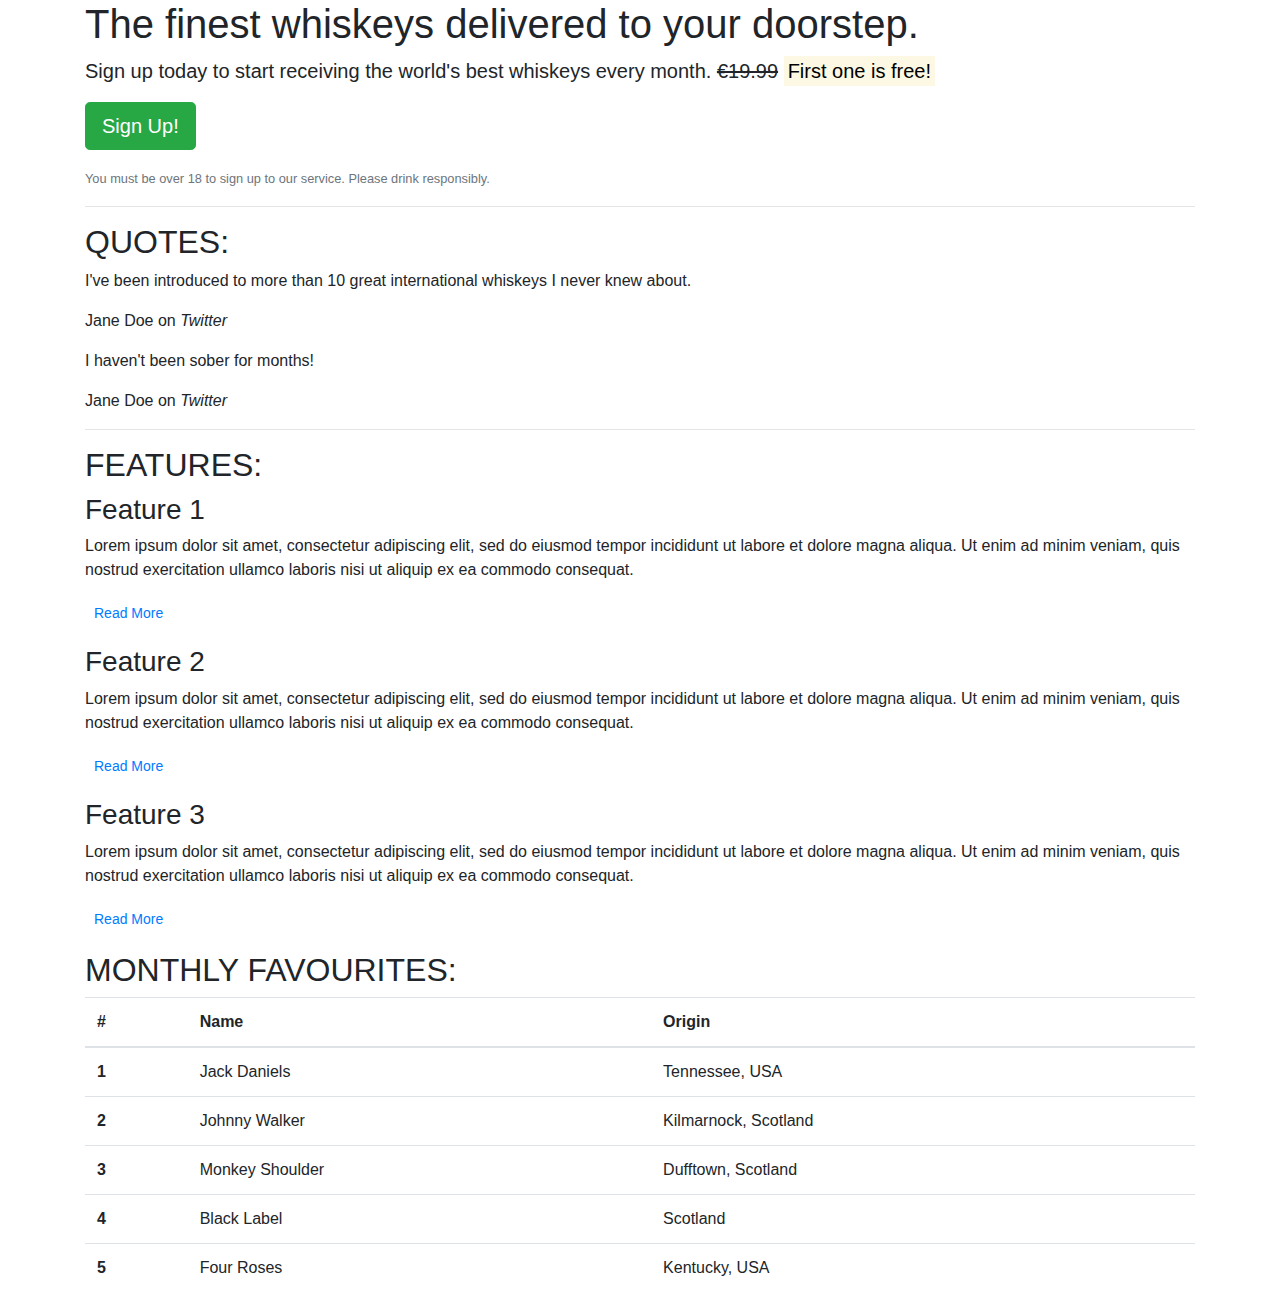
<file: whiskeydrop&challenge/index.html>
<!DOCTYPE html>
<html lang="en-us">

<head>
    <meta charset="utf-8">
    <meta name="viewport" content="width=device-width, initial-scale=1.0">
    <title>Whiskey Drop | Taste a new whiskey every month</title>
    <link rel="stylesheet" href="https://maxcdn.bootstrapcdn.com/bootstrap/4.1.3/css/bootstrap.min.css">
</head>

<body>
    <article class="container">
        <!-- Callout -->
        <section class="callout">
            <h1>The finest whiskeys delivered to your doorstep.</h1>
            <p class="lead">Sign up today to start receiving the world's best whiskeys every month. <s>€19.99</s> <strong><mark>First one is free!</mark></strong></p>
            <p><button class="btn btn-lg btn-success">Sign Up!</button></p>
            <p class="text-muted"><small>You must be over 18 to sign up to our service. Please drink responsibly.</small></p>
        </section>
        <!-- /.callout -->
        <hr>

        <!-- Quotes -->
        <section class="quotes">
            <h2 class="text-uppercase">Quotes:</h2>
            <blockquote class="quote">
                <p>I've been introduced to more than 10 great international whiskeys I never knew about.</p>
                <footer>Jane Doe on <cite title="Twitter">Twitter</cite></footer>
            </blockquote>
            <blockquote class="quote">
                <p>I haven't been sober for months!</p>
                <footer>Jane Doe on <cite title="Twitter">Twitter</cite></footer>
            </blockquote>
        </section>
        <!-- /.quotes -->
        <hr>

        <!-- Features -->
        <section class="features">
            <h2 class="text-uppercase">Features:</h2>
            <div class="feature">
                <h3>Feature 1</h3>
                <p>Lorem ipsum dolor sit amet, consectetur adipiscing elit, sed do eiusmod tempor incididunt ut labore et dolore magna aliqua. Ut enim ad minim veniam, quis nostrud exercitation ullamco laboris nisi ut aliquip ex ea commodo consequat.</p>
                <p><a class="btn btn-sm btn-default" href="">Read More</a></p>
            </div>
            <div class="feature">
                <h3>Feature 2</h3>
                <p>Lorem ipsum dolor sit amet, consectetur adipiscing elit, sed do eiusmod tempor incididunt ut labore et dolore magna aliqua. Ut enim ad minim veniam, quis nostrud exercitation ullamco laboris nisi ut aliquip ex ea commodo consequat.</p>
                <p><a class="btn btn-sm btn-default" href="">Read More</a></p>
            </div>
            <div class="feature">
                <h3>Feature 3</h3>
                <p>Lorem ipsum dolor sit amet, consectetur adipiscing elit, sed do eiusmod tempor incididunt ut labore et dolore magna aliqua. Ut enim ad minim veniam, quis nostrud exercitation ullamco laboris nisi ut aliquip ex ea commodo consequat.</p>
                <p><a class="btn btn-sm btn-default" href="">Read More</a></p>
            </div>
        </section>
        <!-- /.features -->
        
        <!-- Monthly favourites -->
        <section class="monthly favourites">
            <h2 class="text-uppercase">Monthly favourites:</h2>
            <table class="table">
  <thead>
    <tr>
      <th scope="col">#</th>
      <th scope="col">Name</th>
      <th scope="col">Origin</th>
     </tr>
  </thead>
  <tbody>
    <tr>
      <th scope="row">1</th>
      <td>Jack Daniels</td>
      <td>Tennessee, USA</td>
    </tr>
    <tr>
      <th scope="row">2</th>
      <td>Johnny Walker</td>
      <td>Kilmarnock, Scotland</td>
    </tr>
    <tr>
      <th scope="row">3</th>
      <td>Monkey Shoulder</td>
      <td>Dufftown, Scotland</td>
    </tr>
    <tr>
      <th scope="row">4</th>
      <td>Black Label</td>
      <td>Scotland</td>
    </tr>
    <tr>
      <th scope="row">5</th>
      <td>Four Roses</td>
      <td>Kentucky, USA</td>
    </tr>
    </tbody>
    </table>
                
        </section>
        <!-- /.monthly favourites -->
    </article>
</body>

</html>
</file>
<file: bootstrap&yourstyle/style.css>
body {
    font-family: 'Roboto', sans-serif;
}

/* Containers */

.alert-container {}

.callout-container {
    height: 100vh;

    background: url('whiskey-background.jpg') no-repeat center center fixed;
    -webkit-background-size: cover;
    -moz-background-size: cover;
    -o-background-size: cover;
    background-size: cover;

    display: flex;
    align-items: center;
    justify-content: center;

    position: relative;
}

.opaque-overlay {
    position: absolute;
    top: 0;
    left: 0;
    height: 100%;
    width: 100%;
    background-color: rgba(0, 0, 0, 0.5);
}

.quotes-container {}

.features-container {}

/* Block dividers */

.block-divider {
    width: 75px;
    height: 5px;
    border: 0;
    background-color: #444;
}

.block-divider--orange {
    background-color: #f05f40;
}

.block-divider--short {
    width: 35px;
}

/* Jumbotron */

.jumbotron {
    background-color: transparent;
}

.jumbotron h1 {
    color: white;
    font-weight: bold;
    margin-bottom: 30px;
    color: white;
}

.jumbotron .lead {
    color: #a7a7a7;
    margin: 25px 0;
}

.jumbotron small {
    font-size: 60%;
    font-style: italic;
    color: #d0d0d0;
}

/* Buttons */

.btn--cta {
    font-weight: bold;
    border-radius: 23px;
    width: 160px;
}

.btn--red {
    color: white;
    background-color: #f05f40;
    border-color: #f05f40;
}

.btn--red:hover,
.btn--red:active,
.btn--red:focus,
.btn--red:active:focus {
    background-color: #df4929;
    border-color: #df4929;
    color: white;
}
</file>
<file: stylingout/style.css>
body {
    font-family: 'Roboto', sans-serif;
}

/* Containers */

.container-wrapper {}

.container-wrapper--red {
    background-color: #f05f40;
    color: white;
}

.alert-container {}

.callout-container {
    height: 100vh;

    background: url('whiskey-background.jpg') no-repeat bottom right fixed;
    -webkit-background-size: cover;
    -moz-background-size: cover;
    -o-background-size: cover;
    background-size: cover;
    
    display: flex;
    align-items: center;
    justify-content: center;

    position: relative;
}

.opaque-overlay {
    position: absolute;
    top: 0;
    left: 0;
    height: 100%;
    width: 100%;
    background-color: rgba(0, 0, 0, 0.5);
}

.content-container {
    padding-top: 75px;
    padding-bottom: 75px;
}

/* Navbar */

.navalert-container {
    position: absolute;
    top: 0;
    left: 0;
    z-index: 1;
    padding-left: 0;
    padding-right: 0;
}

.navbar {
    margin-bottom: 0;
    width: 100%;
    background-color: rgba(0, 0, 0, .25);
    border: 0;
}

.navbar .navbar-toggler {
    border: 0;
}

.navbar .navbar-brand {
    font-weight: bold;
}

.navbar .navbar-nav a {
    font-weight: bold;
}


/* Jumbotron */

.jumbotron {
    background-color: transparent;
}

.jumbotron h1 {
    color: white;
    font-weight: bold;
    margin-bottom: 30px;
    color: white;
}

.jumbotron .lead {
    color: #a7a7a7;
    margin: 25px 0;
}

.jumbotron small {
    font-size: 60%;
    font-style: italic;
    color: #d0d0d0;
}

/* Block dividers */

.block-divider {
    width: 75px;
    height: 5px;
    border: 0;
    background-color: #444;
}

.block-divider--orange {
    background-color: #f05f40;
}

.block-divider--white {
    background-color: white;
}

.block-divider--short {
    width: 35px;
}

/* Buttons */

.btn--cta {
    font-weight: bold;
    border-radius: 23px;
    width: 160px;
}

.btn--red {
    color: white;
    background-color: #f05f40;
    border-color: #f05f40;
}

.btn--red:hover,
.btn--red:active,
.btn--red:focus,
.btn--red:active:focus {
    background-color: #df4929;
    border-color: #df4929;
    color: white;
}

/* Alert */

.alert-container .col-12 {
    padding-left: 0;
    padding-right: 0;
}

.site-wide-alert {
    color: #544600;
    background-color: #eec802;
    border-color: #eec802;
    padding: 5px 15px;
    margin-bottom: 0;
    border: 1px solid transparent;
    border-radius: 0;
}

/* Page Headers */

.page-header {
    margin-bottom: 0;
    border-bottom: 0;
    text-align: center;
}

.page-header h2 {
    margin-top: 0;
}

/* Quotes */

.quotes .page-header {
    margin-bottom: 25px;
}

/* Features */

.feature {
    text-align: center;
    margin-bottom: 40px;
}

.feature i {
    margin-bottom: 20px;
    font-size: 45px;
    line-height: 45px;
}

.feature .btn {
    background-color: white;
    border-color: white;
    border-radius: 15px;
    min-width: 100px;
    font-weight: bold;
    margin-top: 10px;
    color: #f05f40;
}
</file>
